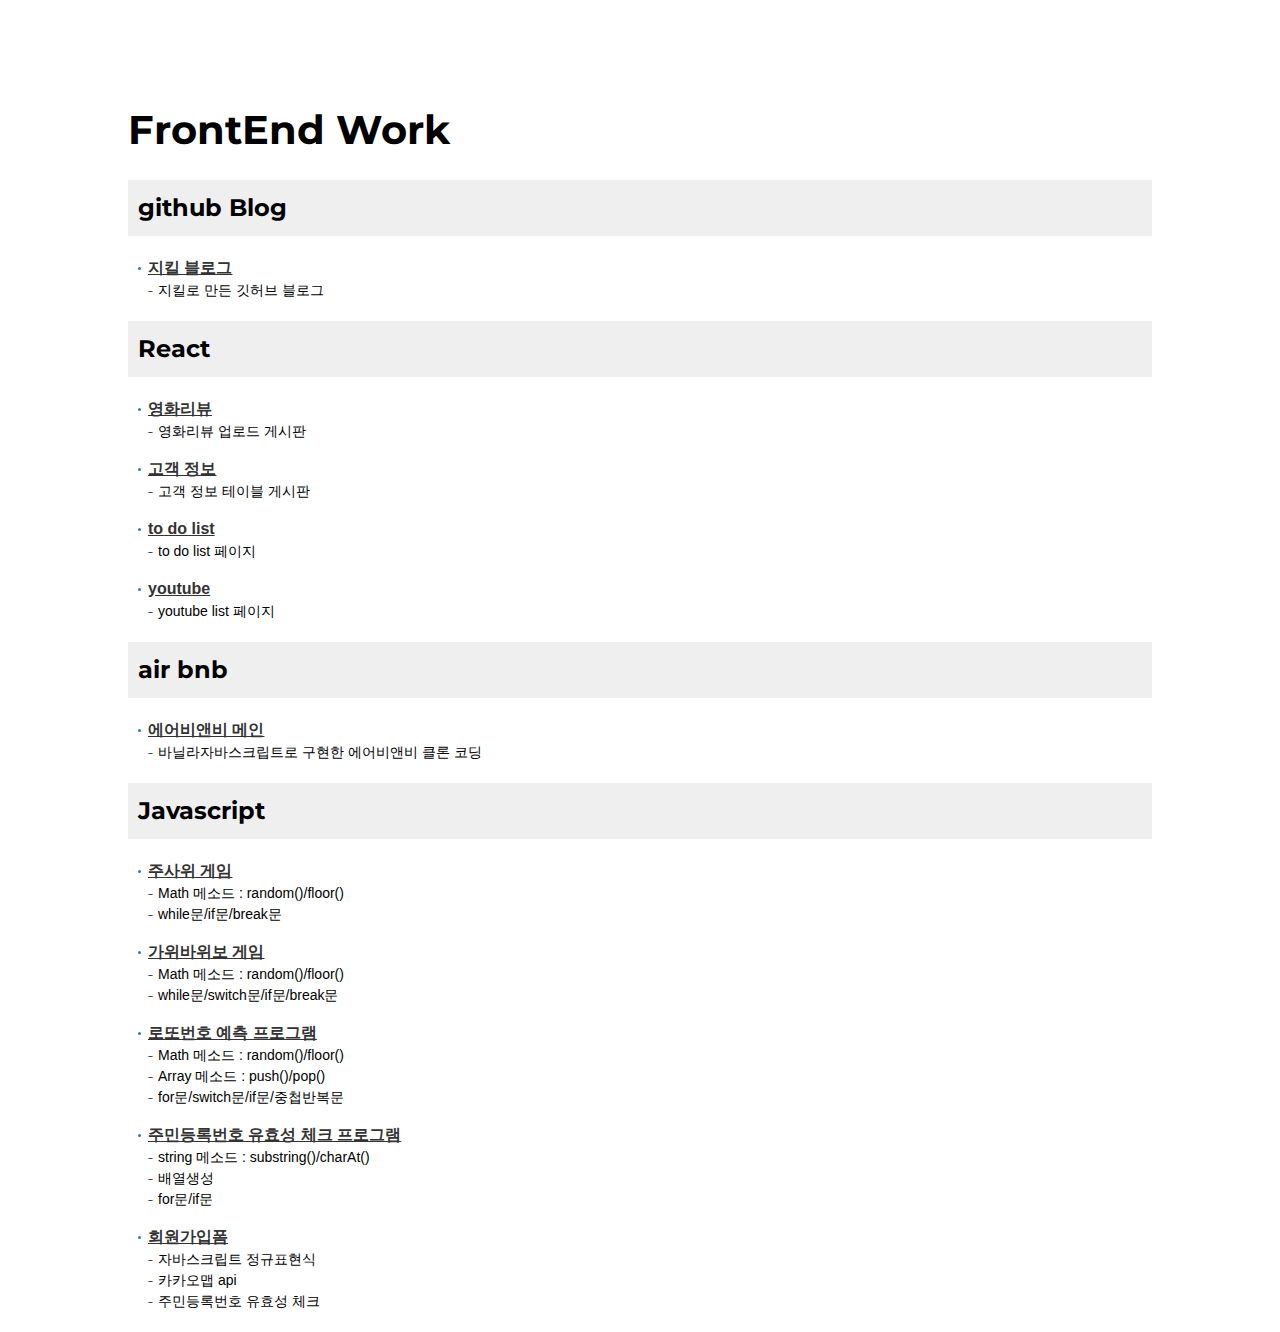
<file: index.html>
<!DOCTYPE html>
<html lang="en">
<head>
    <meta charset="UTF-8">
    <meta name="viewport" content="width=device-width, initial-scale=1.0">
    <meta http-equiv="X-UA-Compatible" content="ie=edge">
    <title>프론트엔드 공부</title>
    <link rel="stylesheet" href="style.css">
</head>
<body>
    <div class="wrap">
        <h1>FrontEnd Work</h1>
        <section>
            <h2>github Blog</h2>
            <ul>
                <li>
                    <div class="link"><a href="https://wjddk0909.github.io" target="_blank">지킬 블로그</a></div>
                    <div class="info">
                        <p>지킬로 만든 깃허브 블로그</p>
                    </div>
                </li>
            </ul>
        </section>
        <section>
            <h2>React</h2>
            <ul>
                <li>
                    <div class="link"><a href="https://github.com/wjddk0909/moviereview" target="_blank">영화리뷰</a></div>
                    <div class="info">
                        <p>영화리뷰 업로드 게시판</p>
                    </div>
                </li>
                <li>
                    <div class="link"><a href="https://wjddk0909.github.io/usertable" target="_blank">고객 정보</a></div>
                    <div class="info">
                        <p>고객 정보 테이블 게시판</p>
                    </div>
                </li>
                <li>
                    <div class="link"><a href="https://wjddk0909.github.io/todolist" target="_blank">to do list</a></div>
                    <div class="info">
                        <p>to do list 페이지</p>
                    </div>
                </li>
                <li>
                    <div class="link"><a href="https://wjddk0909.github.io/youtube" target="_blank">youtube</a></div>
                    <div class="info">
                        <p>youtube list 페이지</p>
                    </div>
                </li>
            </ul>
        </section>
        <section>
            <h2>air bnb</h2>
            <ul>
                <li>
                    <div class="link"><a href="http://wjddk0909.dothome.co.kr/airbnb/main/" target="_blank">에어비앤비 메인</a></div>
                    <div class="info">
                        <p>바닐라자바스크립트로 구현한 에어비앤비 클론 코딩</p>
                    </div>
                </li>
            </ul>
        </section>
        <section>
            <h2>Javascript</h2>
            <ul>
                <li>
                    <div class="link"><a href="Day4/dice.html">주사위 게임</a></div>
                    <div class="info">
                        <p>Math 메소드 : random()/<span title="소수점 첫번째 자리에서 내림">floor()</span></p>
                        <p>while문/if문/break문</p>
                    </div>
                </li>
                <li>
                    <div class="link"><a href="Day4/play.html">가위바위보 게임</a></div>
                    <div class="info">
                        <p>Math 메소드 : random()/floor()</p>
                        <p>while문/switch문/if문/break문</p>
                    </div>
                </li>
                <li>
                    <div class="link"><a href="Day4/lotto.html">로또번호 예측 프로그램</a></div>
                    <div class="info">
                        <p>Math 메소드 : random()/floor()</p>
                        <p>Array 메소드 : <span title="배열의 요소 추가">push()</span>/<span title="배열의 마지막 값 제거">pop()</span></p>
                        <p>for문/switch문/if문/중첩반복문</p>
                    </div>
                </li>
                <li>
                    <div class="link"><a href="Day6/number.html">주민등록번호 유효성 체크 프로그램</a></div>
                    <div class="info">
                        <p>string 메소드 : <span title="시작 인덱스로부터 종료 인덱스 바로 앞까지 문자열을 추출하여 반환">substring()</span>/<span title="전달된 인덱스에 위치한 문자를 반환">charAt()</span></p>
                        <p>배열생성</p>
                        <p>for문/if문</p>
                    </div>
                </li>
                <li>
                    <div class="link"><a href="regist/regist.html">회원가입폼</a></div>
                    <div class="info">
                        <p>자바스크립트 정규표현식</span></p>
                        <p>카카오맵 api</p>
                        <p>주민등록번호 유효성 체크</p>
                    </div>
                </li>
            </ul>
        </section>
    </div>
</body>
</html>
</file>
<file: style.css>
@charset "utf-8";
@import url('https://fonts.googleapis.com/css?family=Noto+Sans+SC:100,300,400,500,700,900&display=swap&subset=chinese-simplified');
@import url('https://fonts.googleapis.com/css?family=Montserrat:100,200,300,400,500,600,700,800,900&display=swap');

*{padding:0; margin:0;}
ul, li{list-style:none;}

.wrap{width:95%; max-width:1024px; margin:100px auto 0; font-family:'Noto Sans KR', sans-serif; font-size:16px;  color:#000; font-weight:400; outline:0; line-height:1.5;}
h1{font-family:'Montserrat', sans-serif; font-size:40px; margin:20px 0;}
h2{font-family:'Montserrat', sans-serif; padding:10px; background:#efefef;}
ul{padding:20px 10px;}
ul li{margin-bottom:15px;}
ul li:last-child{margin-bottom:0;}
.link{padding-left:10px; position:relative;}
.link:before{content:""; display:block; width:3px; height:3px; background:#2c7db7; border-radius:50%; position:absolute; top:50%; left:0; margin-top:-1px;}
.info{padding-left:10px;}
.info p{padding-left:10px; position:relative; font-size:14px;}
.info p:before{content:""; display:block; width:5px; height:1px; background:#333; border-radius:50%; position:absolute; top:50%; left:0;}
a{color:#333; font-weight:600;}
</file>
